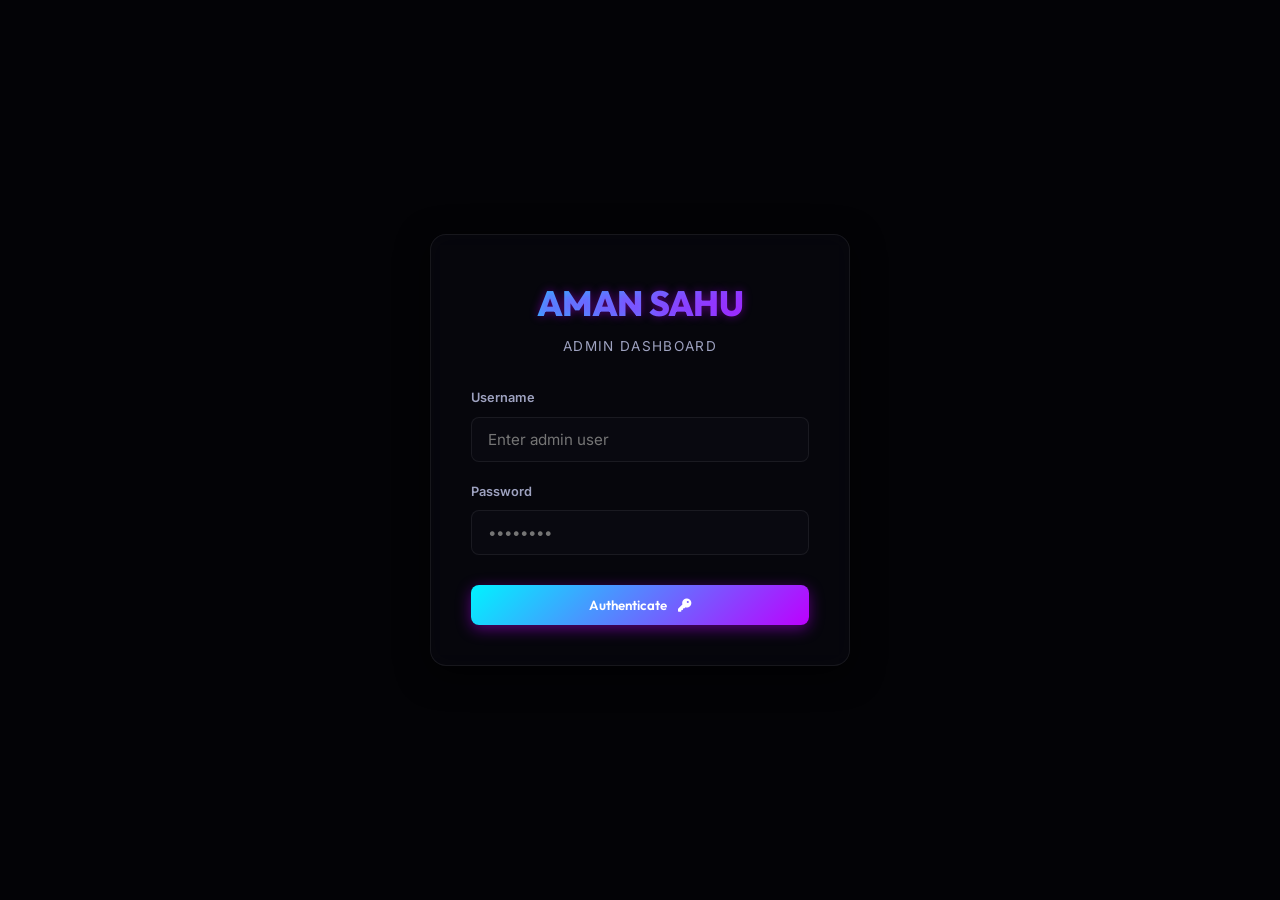
<file: admin.html>
<!DOCTYPE html>
<html lang="en">

<head>
    <meta charset="UTF-8">
    <meta name="viewport" content="width=device-width, initial-scale=1.0">
    <title>Admin Dashboard | Aman Sahu Portfolio</title>

    <!-- Stylesheet -->
    <link rel="stylesheet" href="style.css">
    <link rel="stylesheet" href="admin.css">

    <!-- FontAwesome Icons -->
    <link rel="stylesheet" href="https://cdnjs.cloudflare.com/ajax/libs/font-awesome/6.4.0/css/all.min.css">
</head>

<body>

    <!-- Ambient Glow Background Graphics -->
    <div class="ambient-glow"></div>
    <div class="ambient-glow-2"></div>

    <!-- 1. LOGIN OVERLAY (Secure hardcoded entry) -->
    <div id="login-overlay">
        <div class="login-card glass-container">
            <h1 class="login-logo">AMAN SAHU</h1>
            <p class="login-tag">Admin Dashboard</p>

            <form id="admin-login-form">
                <div class="form-group">
                    <label class="form-label" for="login-username">Username</label>
                    <input type="text" id="login-username" class="form-input" placeholder="Enter admin user" required
                        autocomplete="username">
                </div>
                <div class="form-group">
                    <label class="form-label" for="login-password">Password</label>
                    <input type="password" id="login-password" class="form-input" placeholder="••••••••" required
                        autocomplete="current-password">
                </div>
                <button type="submit" class="btn-primary">Authenticate <i class="fa-solid fa-key"
                        style="margin-left: 8px;"></i></button>
                <div class="login-error" id="login-error-msg">Invalid credentials. Please try again.</div>
            </form>
        </div>
    </div>

    <!-- 2. DASHBOARD SHELL (Rendered on success) -->
    <div id="admin-dashboard" class="glass-container">

        <!-- Header Panel -->
        <div class="admin-header glass-container">
            <div class="admin-header-title">
                <h1 class="admin-title-logo">AMAN SAHU</h1>
                <span class="badge-tag">PORTFOLIO ENGINE v1.2</span>
            </div>

            <div class="header-actions">
                <!-- Theme Toggler -->
                <div class="theme-switch-container">
                    <button class="theme-toggle-btn" id="theme-toggle" aria-label="Toggle theme"
                        style="margin-right: 15px;">
                        <span class="theme-toggle-pill"></span>
                        <span class="theme-toggle-icon active" data-theme="dark"><i class="fa-solid fa-moon"></i></span>
                        <span class="theme-toggle-icon" data-theme="light"><i class="fa-solid fa-sun"></i></span>
                    </button>
                </div>
                <a href="index.html" target="_blank" class="btn-secondary"><i
                        class="fa-solid fa-square-arrow-up-right"></i> View Site</a>
                <button class="btn-secondary" id="system-reset-btn"
                    style="border-color: var(--accent-glow-purple); color: var(--accent-purple);"><i
                        class="fa-solid fa-rotate-left"></i> Reset Demo</button>
            </div>
        </div>

        <!-- Dashboard Workspace Grid -->
        <div class="admin-body">

            <!-- Tab Side navigation links -->
            <div class="admin-sidebar glass-container">
                <div class="sidebar-tab active" data-panel="panel-profile">
                    <i class="fa-solid fa-circle-user"></i> Profile Info
                </div>
                <div class="sidebar-tab" data-panel="panel-experience">
                    <i class="fa-solid fa-briefcase"></i> Experience Timeline
                </div>
                <div class="sidebar-tab" data-panel="panel-skills">
                    <i class="fa-solid fa-award"></i> Professional Skills
                </div>
                <div class="sidebar-tab" data-panel="panel-web-projects">
                    <i class="fa-solid fa-laptop-code"></i> Web Projects
                </div>
                <div class="sidebar-tab" data-panel="panel-video-projects">
                    <i class="fa-solid fa-video"></i> Video Creative
                </div>
                <div class="sidebar-tab" data-panel="panel-socials">
                    <i class="fa-solid fa-hashtag"></i> Social Channels
                </div>

                <div class="sidebar-divider"></div>

                <div class="sidebar-tab logout" id="admin-logout-btn">
                    <i class="fa-solid fa-power-off"></i> Sign Out
                </div>
            </div>

            <!-- Workspace Dynamic Panels -->
            <div class="admin-content glass-container" style="padding:0;">

                <!-- Tab PANEL 1: PROFILE INFO -->
                <div id="panel-profile" class="admin-content-panel active">
                    <div class="panel-title-container">
                        <h2 class="panel-title">Edit Profile Details</h2>
                        <button type="submit" form="form-profile" class="btn-primary"
                            style="width:auto; margin:0; padding:10px 24px;"><i class="fa-solid fa-floppy-disk"></i>
                            Save Changes</button>
                    </div>

                    <form id="form-profile">
                        <div class="form-row">
                            <div class="form-group">
                                <label class="form-label" for="prof-name">Full Name</label>
                                <input type="text" id="prof-name" class="form-input" required>
                            </div>
                            <div class="form-group">
                                <label class="form-label" for="prof-title">Professional Title</label>
                                <input type="text" id="prof-title" class="form-input" required>
                            </div>
                        </div>

                        <div class="form-group">
                            <label class="form-label" for="prof-avatar">Profile Avatar Image URL</label>
                            <input type="url" id="prof-avatar" class="form-input" required>
                        </div>

                        <div class="form-group">
                            <label class="form-label" for="prof-intro">Short Introduction / Hero CTA Info</label>
                            <input type="text" id="prof-intro" class="form-input" required>
                        </div>

                        <div class="form-group">
                            <label class="form-label" for="prof-about">Detailed About Description</label>
                            <textarea id="prof-about" class="form-input" required></textarea>
                        </div>

                        <h3 style="margin: 30px 0 15px 0; font-family: var(--font-heading);">Key Statistic Numbers</h3>
                        <div class="form-row">
                            <div class="form-group">
                                <label class="form-label" for="prof-exp-num">Years of Experience</label>
                                <input type="number" id="prof-exp-num" class="form-input" min="0" required>
                            </div>
                            <div class="form-group">
                                <label class="form-label" for="prof-proj-num">Completed Projects</label>
                                <input type="number" id="prof-proj-num" class="form-input" min="0" required>
                            </div>
                            <div class="form-group">
                                <label class="form-label" for="prof-client-num">Happy Clients Count</label>
                                <input type="number" id="prof-client-num" class="form-input" min="0" required>
                            </div>
                        </div>
                    </form>
                </div>

                <!-- Tab PANEL 2: EXPERIENCE TIMELINE -->
                <div id="panel-experience" class="admin-content-panel">
                    <div class="panel-title-container">
                        <h2 class="panel-title">Experience Timeline</h2>
                        <button class="btn-primary" style="width:auto; margin:0;" onclick="openExpModal()"><i
                                class="fa-solid fa-plus"></i> Add Event</button>
                    </div>

                    <div class="table-container">
                        <table class="admin-table">
                            <thead>
                                <tr>
                                    <th>Period</th>
                                    <th>Role</th>
                                    <th>Company</th>
                                    <th>Actions</th>
                                </tr>
                            </thead>
                            <tbody id="experience-table-body">
                                <!-- JS Populated -->
                            </tbody>
                        </table>
                    </div>
                </div>

                <!-- Tab PANEL 3: SKILLS -->
                <div id="panel-skills" class="admin-content-panel">
                    <div class="panel-title-container">
                        <h2 class="panel-title">Manage Skills</h2>
                        <button class="btn-primary" style="width:auto; margin:0;" onclick="openSkillModal()"><i
                                class="fa-solid fa-plus"></i> Add Skill</button>
                    </div>

                    <div class="table-container">
                        <table class="admin-table">
                            <thead>
                                <tr>
                                    <th>Skill Name</th>
                                    <th>Proficiency</th>
                                    <th>Category</th>
                                    <th>Actions</th>
                                </tr>
                            </thead>
                            <tbody id="skills-table-body">
                                <!-- JS Populated -->
                            </tbody>
                        </table>
                    </div>
                </div>

                <!-- Tab PANEL 4: WEB PROJECTS -->
                <div id="panel-web-projects" class="admin-content-panel">
                    <div class="panel-title-container">
                        <h2 class="panel-title">Manage Web Projects</h2>
                        <button class="btn-primary" style="width:auto; margin:0;" onclick="openWebProjModal()"><i
                                class="fa-solid fa-plus"></i> Add Project</button>
                    </div>

                    <div class="table-container">
                        <table class="admin-table">
                            <thead>
                                <tr>
                                    <th>Thumbnail</th>
                                    <th>Title</th>
                                    <th>Technologies</th>
                                    <th>Actions</th>
                                </tr>
                            </thead>
                            <tbody id="web-projects-table-body">
                                <!-- JS Populated -->
                            </tbody>
                        </table>
                    </div>
                </div>

                <!-- Tab PANEL 5: VIDEO PROJECTS -->
                <div id="panel-video-projects" class="admin-content-panel">
                    <div class="panel-title-container">
                        <h2 class="panel-title">Manage Video Portfolio</h2>
                        <button class="btn-primary" style="width:auto; margin:0;" onclick="openVideoProjModal()"><i
                                class="fa-solid fa-plus"></i> Add Video</button>
                    </div>

                    <div class="table-container">
                        <table class="admin-table">
                            <thead>
                                <tr>
                                    <th>Thumbnail</th>
                                    <th>Title</th>
                                    <th>Category</th>
                                    <th>Actions</th>
                                </tr>
                            </thead>
                            <tbody id="video-projects-table-body">
                                <!-- JS Populated -->
                            </tbody>
                        </table>
                    </div>
                </div>

                <!-- Tab PANEL 6: SOCIAL LINKS -->
                <div id="panel-socials" class="admin-content-panel">
                    <div class="panel-title-container">
                        <h2 class="panel-title">Social Channel Connections</h2>
                        <button type="submit" form="form-socials" class="btn-primary"
                            style="width:auto; margin:0; padding:10px 24px;"><i class="fa-solid fa-floppy-disk"></i>
                            Save Socials</button>
                    </div>

                    <form id="form-socials">
                        <div id="socials-inputs-container">
                            <!-- JS Dyn Injected form fields per social connection -->
                        </div>
                    </form>
                </div>

            </div>
        </div>
    </div>

    <!-- ==========================================
       MODAL: ADD/EDIT EXPERIENCE
       ========================================== -->
    <div class="modal-overlay" id="modal-experience">
        <div class="modal-card glass-container">
            <div class="modal-header">
                <h3 class="modal-title" id="modal-exp-title">Add Timeline Event</h3>
                <button class="modal-close" onclick="closeModal('modal-experience')">&times;</button>
            </div>
            <form id="form-experience">
                <input type="hidden" id="exp-id">
                <div class="form-group">
                    <label class="form-label" for="exp-period">Active Period (e.g. 2024 - Present)</label>
                    <input type="text" id="exp-period" class="form-input" placeholder="2024 - Present" required>
                </div>
                <div class="form-row">
                    <div class="form-group">
                        <label class="form-label" for="exp-role">Role Title</label>
                        <input type="text" id="exp-role" class="form-input" placeholder="Lead UI Engineer" required>
                    </div>
                    <div class="form-group">
                        <label class="form-label" for="exp-company">Company Name</label>
                        <input type="text" id="exp-company" class="form-input" placeholder="Acme Studios" required>
                    </div>
                </div>
                <div class="form-group">
                    <label class="form-label" for="exp-desc">Description of Responsibilities</label>
                    <textarea id="exp-desc" class="form-input" placeholder="Outline primary duties..."
                        required></textarea>
                </div>
                <div class="form-group">
                    <label class="form-label" for="exp-services">Services Offered (comma separated)</label>
                    <input type="text" id="exp-services" class="form-input"
                        placeholder="WebGL development, UX/UI, Prototyping">
                </div>
                <div class="form-actions">
                    <button type="button" class="btn-secondary" onclick="closeModal('modal-experience')">Cancel</button>
                    <button type="submit" class="btn-primary" style="width:auto; margin:0;">Save Event</button>
                </div>
            </form>
        </div>
    </div>

    <!-- ==========================================
       MODAL: ADD/EDIT SKILL
       ========================================== -->
    <div class="modal-overlay" id="modal-skill">
        <div class="modal-card glass-container">
            <div class="modal-header">
                <h3 class="modal-title" id="modal-skill-title">Add Skill Entry</h3>
                <button class="modal-close" onclick="closeModal('modal-skill')">&times;</button>
            </div>
            <form id="form-skill">
                <input type="hidden" id="skill-id-ref">
                <div class="form-group">
                    <label class="form-label" for="skill-name">Skill Name</label>
                    <input type="text" id="skill-name" class="form-input" placeholder="e.g. Cinema 4D" required>
                </div>
                <div class="form-group">
                    <label class="form-label">Proficiency Level</label>
                    <div class="range-container">
                        <input type="range" id="skill-value" class="form-input" min="0" max="100"
                            style="padding:0; height:8px;" oninput="updateRangeValLabel(this.value)">
                        <span class="range-val-lbl" id="range-val-lbl">50%</span>
                    </div>
                </div>
                <div class="form-group">
                    <label class="form-label" for="skill-category">Category</label>
                    <select id="skill-category" class="form-input"
                        style="background-color: var(--bg-secondary); cursor: pointer;" required>
                        <option value="Frontend">Frontend (Code, WebGL, Animations)</option>
                        <option value="Creative">Creative (3D modeling, VFX, video editing)</option>
                        <option value="Tools">Tools (Git, Figma, CLI)</option>
                    </select>
                </div>
                <div class="form-actions">
                    <button type="button" class="btn-secondary" onclick="closeModal('modal-skill')">Cancel</button>
                    <button type="submit" class="btn-primary" style="width:auto; margin:0;">Save Skill</button>
                </div>
            </form>
        </div>
    </div>

    <!-- ==========================================
       MODAL: ADD/EDIT WEB PROJECT
       ========================================== -->
    <div class="modal-overlay" id="modal-web-project">
        <div class="modal-card glass-container">
            <div class="modal-header">
                <h3 class="modal-title" id="modal-web-title">Add Web Project</h3>
                <button class="modal-close" onclick="closeModal('modal-web-project')">&times;</button>
            </div>
            <form id="form-web-project">
                <input type="hidden" id="web-id">
                <div class="form-group">
                    <label class="form-label" for="web-proj-title">Project Title</label>
                    <input type="text" id="web-proj-title" class="form-input" placeholder="Lumina agency" required>
                </div>
                <div class="form-group">
                    <label class="form-label" for="web-proj-desc">Description</label>
                    <textarea id="web-proj-desc" class="form-input"
                        placeholder="Describe the layout, animations and design challenges..." required></textarea>
                </div>
                <div class="form-group">
                    <label class="form-label" for="web-proj-image">Image URL</label>
                    <input type="url" id="web-proj-image" class="form-input"
                        placeholder="https://images.unsplash.com/..." required>
                </div>
                <div class="form-row">
                    <div class="form-group">
                        <label class="form-label" for="web-proj-tech">Technologies (comma separated)</label>
                        <input type="text" id="web-proj-tech" class="form-input" placeholder="Three.js, GSAP, CSS3"
                            required>
                    </div>
                    <div class="form-group">
                        <label class="form-label" for="web-proj-link">Live Link URL</label>
                        <input type="url" id="web-proj-link" class="form-input" placeholder="https://example.com"
                            required>
                    </div>
                </div>
                <div class="form-actions">
                    <button type="button" class="btn-secondary"
                        onclick="closeModal('modal-web-project')">Cancel</button>
                    <button type="submit" class="btn-primary" style="width:auto; margin:0;">Save Project</button>
                </div>
            </form>
        </div>
    </div>

    <!-- ==========================================
       MODAL: ADD/EDIT VIDEO PROJECT
       ========================================== -->
    <div class="modal-overlay" id="modal-video-project">
        <div class="modal-card glass-container">
            <div class="modal-header">
                <h3 class="modal-title" id="modal-video-title">Add Video Entry</h3>
                <button class="modal-close" onclick="closeModal('modal-video-project')">&times;</button>
            </div>
            <form id="form-video-project">
                <input type="hidden" id="video-id">
                <div class="form-group">
                    <label class="form-label" for="vid-title">Video Title</label>
                    <input type="text" id="vid-title" class="form-input" placeholder="Cyberpunk trailer" required>
                </div>
                <div class="form-group">
                    <label class="form-label" for="vid-desc">Short Description</label>
                    <textarea id="vid-desc" class="form-input"
                        placeholder="VFX composition notes, timeline, editing software..." required></textarea>
                </div>
                <div class="form-row">
                    <div class="form-group">
                        <label class="form-label" for="vid-thumbnail">Thumbnail Image URL</label>
                        <input type="url" id="vid-thumbnail" class="form-input"
                            placeholder="https://images.unsplash.com/..." required>
                    </div>
                    <div class="form-group">
                        <label class="form-label" for="vid-link">Video/YouTube Link</label>
                        <input type="url" id="vid-link" class="form-input" placeholder="https://youtube.com/watch?v=..."
                            required>
                    </div>
                </div>
                <div class="form-group">
                    <label class="form-label" for="vid-category">Category</label>
                    <input type="text" id="vid-category" class="form-input"
                        placeholder="e.g. Motion Graphics / Commercial" required>
                </div>
                <div class="form-actions">
                    <button type="button" class="btn-secondary"
                        onclick="closeModal('modal-video-project')">Cancel</button>
                    <button type="submit" class="btn-primary" style="width:auto; margin:0;">Save Video</button>
                </div>
            </form>
        </div>
    </div>

    <!-- Toast Success/Error alerts -->
    <div id="toast-notification" class="notification-toast">
        Saved successfully!
    </div>

    <!-- Scripts -->
    <script src="js/data.js"></script>
    <script src="js/admin.js"></script>
</body>

</html>
</file>
<file: style.css>
@import url('https://fonts.googleapis.com/css2?family=Inter:wght@300;400;500;600;700&family=Outfit:wght@300;400;500;600;700;800&display=swap');

/* ==========================================
   CSS DESIGN SYSTEM (DEFAULT WARM LIGHT THEMING)
   ========================================== */
:root {
    /* Fonts */
    --font-heading: 'Outfit', sans-serif;
    --font-body: 'Inter', sans-serif;

    /* Theme Variables - Light (Default) */
    --bg-primary: #f8f8fa;
    --bg-secondary: #ffffff;
    --bg-glass: rgba(255, 255, 255, 0.75);
    --border-glass: rgba(0, 0, 0, 0.08);
    --border-glass-hover: rgba(0, 0, 0, 0.16);
    
    --text-primary: #0a0a0f;
    --text-secondary: #565a75;
    --text-muted: #8d90a6;

    --accent-blue: #0088ff;
    --accent-purple: #9d00ff;
    --accent-glow-blue: rgba(0, 136, 255, 0.25);
    --accent-glow-purple: rgba(157, 0, 255, 0.25);
    
    --card-shadow: rgba(10, 20, 50, 0.05);
    --nav-height: 80px;
    --transition-smooth: all 0.4s cubic-bezier(0.25, 0.8, 0.25, 1);
    --transition-snappy: all 0.2s cubic-bezier(0.4, 0, 0.2, 1);
}

/* Dark Theme Variables Override */
body:not(.light-theme) {
    --bg-primary: #030306;
    --bg-secondary: #090910;
    --bg-glass: rgba(9, 9, 16, 0.65);
    --border-glass: rgba(255, 255, 255, 0.07);
    --border-glass-hover: rgba(255, 255, 255, 0.16);

    --text-primary: #ffffff;
    --text-secondary: #9ea2c0;
    --text-muted: #646788;

    --accent-blue: #00f3ff;
    --accent-purple: #bd00ff;
    --accent-glow-blue: rgba(0, 243, 255, 0.45);
    --accent-glow-purple: rgba(189, 0, 255, 0.45);

    --card-shadow: rgba(0, 0, 0, 0.7);
}

/* Backward compatibility switch handler */
body.light-theme {
    --bg-primary: #f8f8fa;
    --bg-secondary: #ffffff;
    --bg-glass: rgba(255, 255, 255, 0.75);
    --border-glass: rgba(0, 0, 0, 0.08);
    --border-glass-hover: rgba(0, 0, 0, 0.16);

    --text-primary: #0a0a0f;
    --text-secondary: #565a75;
    --text-muted: #8d90a6;

    --accent-blue: #0088ff;
    --accent-purple: #9d00ff;
    --accent-glow-blue: rgba(0, 136, 255, 0.25);
    --accent-glow-purple: rgba(157, 0, 255, 0.25);

    --card-shadow: rgba(10, 20, 50, 0.05);
}

/* ==========================================
   RESET & BASE STYLES
   ========================================== */
* {
    margin: 0;
    padding: 0;
    box-sizing: border-box;
}

html {
    scroll-behavior: initial;
    overflow-x: hidden;
}

body {
    background-color: var(--bg-primary);
    background-image: radial-gradient(var(--border-glass) 1.5px, transparent 1.5px);
    background-size: 32px 32px;
    color: var(--text-primary);
    font-family: var(--font-body);
    line-height: 1.6;
    overflow-x: hidden;
    transition: background-color 0.5s ease, background-image 0.5s ease, color 0.5s ease;
}

h1, h2, h3, h4, h5, h6 {
    font-family: var(--font-heading);
    font-weight: 700;
    letter-spacing: -0.02em;
}

a {
    color: inherit;
    text-decoration: none;
    transition: var(--transition-snappy);
}

ul {
    list-style: none;
}

img, video {
    max-width: 100%;
    height: auto;
    display: block;
}

/* Scrollbar */
::-webkit-scrollbar {
    width: 10px;
}
::-webkit-scrollbar-track {
    background: var(--bg-primary);
}
::-webkit-scrollbar-thumb {
    background: linear-gradient(180deg, var(--accent-purple), var(--accent-blue));
    border-radius: 5px;
}
::-webkit-scrollbar-thumb:hover {
    background: linear-gradient(180deg, var(--accent-blue), var(--accent-purple));
}

/* ==========================================
   INTERACTIVE MOUSE CURSOR
   ========================================== */
.custom-cursor {
    width: 8px;
    height: 8px;
    background-color: var(--text-primary);
    border-radius: 50%;
    position: fixed;
    transform: translate(-50%, -50%);
    pointer-events: none;
    z-index: 9999;
    transition: width 0.3s ease, height 0.3s ease, background-color 0.3s ease;
}

.custom-cursor-follower {
    width: 40px;
    height: 40px;
    border: 1px solid var(--text-muted);
    border-radius: 50%;
    position: fixed;
    transform: translate(-50%, -50%);
    pointer-events: none;
    z-index: 9998;
    transition: width 0.3s ease, height 0.3s ease, border-color 0.3s ease, background-color 0.3s ease;
}

.custom-cursor.hover {
    width: 12px;
    height: 12px;
    background-color: var(--accent-blue);
}

.custom-cursor-follower.hover {
    width: 60px;
    height: 60px;
    border-color: var(--accent-blue);
    background-color: var(--accent-glow-blue);
}

@media (max-width: 768px) {
    .custom-cursor, .custom-cursor-follower {
        display: none !important;
    }
}

/* ==========================================
   LOADING SCREEN (PRELOADER)
   ========================================== */
#preloader {
    position: fixed;
    top: 0;
    left: 0;
    width: 100vw;
    height: 100vh;
    background-color: var(--bg-primary);
    z-index: 10000;
    display: flex;
    flex-direction: column;
    justify-content: center;
    align-items: center;
}

.preloader-logo {
    font-family: var(--font-heading);
    font-size: 2.5rem;
    font-weight: 800;
    margin-bottom: 20px;
    background: linear-gradient(135deg, var(--text-primary), var(--text-secondary));
    -webkit-background-clip: text;
    -webkit-text-fill-color: transparent;
}

.preloader-track {
    width: 200px;
    height: 2px;
    background-color: rgba(0,0,0,0.05);
    border-radius: 1px;
    position: relative;
    overflow: hidden;
}

body:not(.light-theme) .preloader-track {
    background-color: rgba(255,255,255,0.05);
}

.preloader-bar {
    width: 0%;
    height: 100%;
    background: var(--text-primary);
    transition: width 0.1s ease;
}

.preloader-percent {
    font-family: var(--font-body);
    font-size: 0.8rem;
    color: var(--text-muted);
    margin-top: 10px;
    letter-spacing: 0.1em;
}

/* ==========================================
   BACKGROUND CANVAS & GLOW
   ========================================== */
.ambient-glow {
    position: fixed;
    width: 600px;
    height: 600px;
    border-radius: 50%;
    background: radial-gradient(circle, var(--accent-glow-purple) 0%, transparent 70%);
    top: -150px;
    right: -150px;
    opacity: 0.25;
    z-index: -1;
    pointer-events: none;
    filter: blur(120px);
    animation: blob-float-1 25s ease-in-out infinite alternate;
}

.ambient-glow-2 {
    position: fixed;
    width: 500px;
    height: 500px;
    border-radius: 50%;
    background: radial-gradient(circle, var(--accent-glow-blue) 0%, transparent 70%);
    bottom: -100px;
    left: -100px;
    opacity: 0.2;
    z-index: -1;
    pointer-events: none;
    filter: blur(100px);
    animation: blob-float-2 20s ease-in-out infinite alternate;
}

@keyframes blob-float-1 {
    0% { transform: translate(0, 0) scale(1); }
    50% { transform: translate(-80px, 60px) scale(1.1); }
    100% { transform: translate(40px, -40px) scale(0.95); }
}

@keyframes blob-float-2 {
    0% { transform: translate(0, 0) scale(1); }
    50% { transform: translate(60px, -50px) scale(0.9); }
    100% { transform: translate(-30px, 30px) scale(1.05); }
}

/* ==========================================
   GLASSMORPHISM & GENERAL UTILITIES
   ========================================== */
.glass-card {
    background: var(--bg-glass);
    border: 1px solid var(--border-glass);
    border-radius: 24px;
    box-shadow: 0 12px 40px var(--card-shadow);
    backdrop-filter: blur(15px) saturate(180%);
    -webkit-backdrop-filter: blur(15px) saturate(180%);
    transition: var(--transition-smooth);
}

/* ==========================================
   FLOATING CENTERED BOTTOM DOCK
   ========================================== */
.bottom-dock-wrapper {
    position: fixed;
    bottom: 30px;
    left: 50%;
    transform: translateX(-50%);
    z-index: 1000;
    width: auto;
    max-width: 90vw;
}

.bottom-dock {
    display: flex;
    align-items: center;
    gap: 8px;
    padding: 8px 12px;
    border-radius: 35px;
    box-shadow: 0 16px 48px rgba(0,0,0,0.12), 0 0 0 1px var(--border-glass);
}

.dock-link {
    display: flex;
    flex-direction: column;
    align-items: center;
    justify-content: center;
    width: 44px;
    height: 44px;
    border-radius: 50%;
    color: var(--text-secondary);
    transition: var(--transition-smooth);
    position: relative;
}

.dock-link i {
    font-size: 1.1rem;
}

.dock-label {
    position: absolute;
    bottom: 50px;
    background-color: var(--text-primary);
    color: var(--bg-primary);
    font-size: 0.75rem;
    font-weight: 600;
    padding: 4px 10px;
    border-radius: 6px;
    opacity: 0;
    pointer-events: none;
    transform: translateY(10px);
    transition: var(--transition-smooth);
    white-space: nowrap;
    box-shadow: 0 4px 12px rgba(0,0,0,0.1);
}

.dock-link:hover .dock-label {
    opacity: 1;
    transform: translateY(0);
}

.dock-link:hover {
    color: var(--text-primary);
    background-color: rgba(0,0,0,0.03);
}

body:not(.light-theme) .dock-link:hover {
    background-color: rgba(255,255,255,0.03);
}

.dock-link.active {
    color: #ffffff;
    background: var(--text-primary);
}

body:not(.light-theme) .dock-link.active {
    background: #ffffff;
    color: #000000;
}

.dock-divider {
    width: 1px;
    height: 24px;
    background-color: var(--border-glass);
    margin: 0 4px;
}

/* Pill capsules switcher styling inside dock */
.theme-switch-container {
    display: flex;
    align-items: center;
}

.theme-toggle-btn {
    width: 58px;
    height: 28px;
    background-color: rgba(0,0,0,0.03);
    border: 1px solid var(--border-glass);
    border-radius: 20px;
    position: relative;
    cursor: pointer;
    display: flex;
    align-items: center;
    justify-content: space-between;
    padding: 0 6px;
    transition: var(--transition-smooth);
}

body:not(.light-theme) .theme-toggle-btn {
    background-color: rgba(255,255,255,0.03);
}

.theme-toggle-pill {
    position: absolute;
    width: 20px;
    height: 20px;
    background: linear-gradient(135deg, var(--accent-blue), var(--accent-purple));
    border-radius: 50%;
    left: 3px;
    top: 3px;
    transition: var(--transition-smooth);
    z-index: 1;
}

body:not(.light-theme) .theme-toggle-pill {
    left: 3px;
    background: linear-gradient(135deg, var(--accent-blue), var(--accent-purple));
}

body.light-theme .theme-toggle-pill {
    left: 33px;
    background: linear-gradient(135deg, #ff9900, #ff5500);
}

.theme-toggle-icon {
    font-size: 10px;
    color: var(--text-muted);
    z-index: 2;
    transition: var(--transition-smooth);
    pointer-events: none;
}

.theme-toggle-icon.active {
    color: #ffffff;
}

body.light-theme .theme-toggle-icon[data-theme="light"] {
    color: #ffffff;
}
body.light-theme .theme-toggle-icon[data-theme="dark"] {
    color: var(--text-muted);
}

/* ==========================================
   LAYOUT GRID CONTAINER & SECTION HEADERS
   ========================================== */
section {
    padding: 120px 0;
    position: relative;
}

.container {
    max-width: 1100px;
    margin: 0 auto;
    padding: 0 24px;
}

.framer-section-header {
    text-align: center;
    margin-bottom: 70px;
}

.framer-badge {
    background-color: rgba(0, 0, 0, 0.03);
    border: 1px solid var(--border-glass);
    padding: 6px 16px;
    border-radius: 20px;
    font-family: var(--font-heading);
    font-size: 0.8rem;
    font-weight: 600;
    color: var(--text-primary);
    text-transform: uppercase;
    letter-spacing: 0.05em;
    display: inline-block;
    margin-bottom: 16px;
}

body:not(.light-theme) .framer-badge {
    background-color: rgba(255, 255, 255, 0.03);
}

.framer-title {
    font-size: 2.8rem;
    line-height: 1.15;
    font-weight: 800;
    color: var(--text-primary);
    margin-bottom: 16px;
}

.framer-title span {
    background: linear-gradient(135deg, var(--accent-blue), var(--accent-purple));
    -webkit-background-clip: text;
    -webkit-text-fill-color: transparent;
}

.framer-desc {
    font-size: 1.1rem;
    color: var(--text-secondary);
    max-width: 550px;
    margin: 0 auto;
}

/* ==========================================
   1. HERO / INTEGRATED PROFILE HEADER
   ========================================== */
#hero {
    min-height: 90vh;
    display: flex;
    align-items: center;
    padding-top: 50px;
}

.hero-container-framer {
    display: flex;
    flex-direction: column;
    align-items: center;
    text-align: center;
}

/* Top Profile Block */
.hero-top-profile {
    display: flex;
    align-items: center;
    gap: 30px;
    margin-bottom: 50px;
    flex-wrap: wrap;
    justify-content: center;
}

.profile-card-widget {
    display: flex;
    align-items: center;
    gap: 15px;
    background: var(--bg-secondary);
    border: 1px solid var(--border-glass);
    padding: 10px 20px;
    border-radius: 50px;
    box-shadow: 0 10px 30px var(--card-shadow);
}

.profile-avatar-img {
    width: 44px;
    height: 44px;
    border-radius: 50%;
    object-fit: cover;
    border: 2px solid var(--bg-primary);
}

.profile-avatar-details {
    text-align: left;
}

.profile-avatar-details h2 {
    font-size: 1.1rem;
    font-weight: 700;
    line-height: 1.2;
}

.profile-avatar-details p {
    font-size: 0.75rem;
    color: var(--text-secondary);
    font-weight: 500;
}

/* Social link buttons matching mockup */
.social-cards-wrapper {
    display: flex;
    gap: 12px;
}

.social-card-btn {
    width: 44px;
    height: 44px;
    border-radius: 12px;
    border: 1px solid var(--border-glass);
    background: var(--bg-secondary);
    display: flex;
    align-items: center;
    justify-content: center;
    font-size: 1.1rem;
    color: var(--text-secondary);
    box-shadow: 0 10px 25px var(--card-shadow);
    transition: var(--transition-smooth);
}

.social-card-btn:hover {
    color: var(--text-primary);
    transform: translateY(-3px);
    border-color: var(--border-glass-hover);
}

/* Satisfied Customers Indicator */
.satisfied-customers-badge {
    background-color: var(--bg-secondary);
    border: 1px solid var(--border-glass);
    padding: 8px 20px;
    border-radius: 20px;
    display: flex;
    align-items: center;
    gap: 10px;
    margin-bottom: 40px;
    box-shadow: 0 8px 24px var(--card-shadow);
}

.stars-row {
    display: flex;
    gap: 3px;
    color: #ffaa00;
    font-size: 0.8rem;
}

.satisfied-customers-badge span {
    font-size: 0.8rem;
    font-weight: 600;
    color: var(--text-secondary);
}

/* Headline Details */
.hero-headline-framer {
    font-size: 4.8rem;
    line-height: 1.05;
    font-weight: 800;
    letter-spacing: -0.03em;
    max-width: 900px;
    margin-bottom: 24px;
    color: var(--text-primary);
}

.hero-subtitle-framer {
    font-size: 1.35rem;
    color: var(--text-secondary);
    max-width: 600px;
    margin: 0 auto 50px auto;
}

.btn-contact-pill {
    display: inline-flex;
    align-items: center;
    gap: 10px;
    background-color: var(--text-primary);
    color: var(--bg-primary);
    padding: 16px 36px;
    border-radius: 35px;
    font-family: var(--font-heading);
    font-weight: 600;
    font-size: 1.05rem;
    box-shadow: 0 15px 35px rgba(0,0,0,0.1);
    transition: var(--transition-smooth);
}

.btn-contact-pill:hover {
    transform: translateY(-3px);
    box-shadow: 0 20px 40px rgba(0,0,0,0.15);
}

@media (max-width: 991px) {
    .hero-headline-framer {
        font-size: 3.5rem;
    }
}

@media (max-width: 576px) {
    .hero-headline-framer {
        font-size: 2.6rem;
    }
}

/* ==========================================
   2. PROJECTS SECTION (TABLET DEVICE MOCK)
   ========================================== */
.framer-projects-grid {
    display: grid;
    grid-template-columns: repeat(auto-fit, minmax(440px, 1fr));
    gap: 40px;
}

@media (max-width: 576px) {
    .framer-projects-grid {
        grid-template-columns: 1fr;
    }
}

/* Device Mock Frame representation */
.tablet-mock-frame {
    border-radius: 20px;
    border: 1px solid var(--border-glass);
    background: var(--bg-secondary);
    box-shadow: 0 20px 50px var(--card-shadow);
    overflow: hidden;
    display: flex;
    flex-direction: column;
    transition: var(--transition-smooth);
    height: 100%;
}

.tablet-mock-frame:hover {
    transform: translateY(-6px);
    border-color: var(--border-glass-hover);
    box-shadow: 0 30px 60px var(--card-shadow);
}

/* Top Browser Header */
.tablet-header-bar {
    height: 38px;
    background-color: var(--bg-primary);
    border-bottom: 1px solid var(--border-glass);
    padding: 0 16px;
    display: flex;
    align-items: center;
    gap: 15px;
}

.tablet-dots {
    display: flex;
    gap: 6px;
}

.tablet-dots span {
    width: 8px;
    height: 8px;
    border-radius: 50%;
    display: inline-block;
}

.tablet-dots span:nth-child(1) { background-color: #ff5f56; }
.tablet-dots span:nth-child(2) { background-color: #ffbd2e; }
.tablet-dots span:nth-child(3) { background-color: #27c93f; }

.tablet-url-bar {
    flex-grow: 1;
    background-color: var(--bg-secondary);
    border: 1px solid var(--border-glass);
    height: 20px;
    border-radius: 4px;
    font-size: 0.65rem;
    color: var(--text-muted);
    display: flex;
    align-items: center;
    padding: 0 10px;
    max-width: 250px;
    margin: 0 auto;
}

/* Device screen view */
.tablet-screen {
    position: relative;
    width: 100%;
    aspect-ratio: 1.5;
    overflow: hidden;
    cursor: pointer;
}

.tablet-screen img {
    width: 100%;
    height: 100%;
    object-fit: cover;
    transition: transform 0.6s cubic-bezier(0.25, 0.8, 0.25, 1);
}

.tablet-mock-frame:hover .tablet-screen img {
    transform: scale(1.04);
}

.tablet-screen-overlay {
    position: absolute;
    top: 0;
    left: 0;
    width: 100%;
    height: 100%;
    background: linear-gradient(180deg, rgba(0,0,0,0) 50%, rgba(0,0,0,0.85) 100%);
    display: flex;
    align-items: flex-end;
    padding: 24px;
    opacity: 0;
    transition: var(--transition-smooth);
}

.tablet-mock-frame:hover .tablet-screen-overlay {
    opacity: 1;
}

.overlay-details-framer {
    text-align: left;
    color: #ffffff;
    width: 100%;
    display: flex;
    justify-content: space-between;
    align-items: flex-end;
}

.overlay-details-framer h3 {
    font-size: 1.3rem;
    font-weight: 700;
}

.overlay-details-framer p {
    font-size: 0.85rem;
    color: rgba(255,255,255,0.7);
}

/* Details footer card */
.tablet-footer-card {
    padding: 20px 24px;
    text-align: left;
    display: flex;
    justify-content: space-between;
    align-items: center;
    border-top: 1px solid var(--border-glass);
}

.tablet-footer-card h3 {
    font-size: 1.25rem;
    font-weight: 700;
    margin-bottom: 4px;
}

.tablet-footer-card p {
    font-size: 0.85rem;
    color: var(--text-secondary);
}

.tablet-launch-btn {
    width: 40px;
    height: 40px;
    border-radius: 50%;
    background-color: var(--bg-primary);
    border: 1px solid var(--border-glass);
    display: flex;
    align-items: center;
    justify-content: center;
    color: var(--text-primary);
    transition: var(--transition-smooth);
}

.tablet-mock-frame:hover .tablet-launch-btn {
    background-color: var(--text-primary);
    color: var(--bg-primary);
    border-color: var(--text-primary);
}

/* ==========================================
   3. SERVICES SECTION (FLOATING CHIPS SYSTEM)
   ========================================== */
.services-process-container {
    padding: 80px 40px;
    text-align: center;
    position: relative;
    max-width: 800px;
    margin: 0 auto;
    overflow: visible;
}

.process-center-text {
    max-width: 600px;
    margin: 0 auto;
    position: relative;
    z-index: 5;
}

.process-center-text h3 {
    font-size: 1.8rem;
    line-height: 1.4;
    font-weight: 600;
    color: var(--text-primary);
}

/* Floating labels chips */
.process-chip {
    position: absolute;
    background-color: var(--bg-secondary);
    border: 1px solid var(--border-glass);
    padding: 10px 20px;
    border-radius: 50px;
    font-family: var(--font-heading);
    font-size: 0.9rem;
    font-weight: 600;
    box-shadow: 0 10px 30px var(--card-shadow);
    display: flex;
    align-items: center;
    gap: 10px;
    transition: var(--transition-smooth);
    animation: floatParticle 6s ease-in-out infinite;
}

.process-chip i {
    font-size: 1rem;
}

.process-chip:hover {
    transform: scale(1.05) translateY(-5px);
    border-color: var(--border-glass-hover);
    box-shadow: 0 15px 35px var(--card-shadow);
}

/* Absolute chip placements */
.process-chip.left-1 { top: -15px; left: 10%; animation-delay: 0s; }
.process-chip.right-1 { top: -25px; right: 8%; animation-delay: 1s; }
.process-chip.left-2 { top: 40%; left: -8%; animation-delay: 2s; }
.process-chip.right-2 { top: 45%; right: -12%; animation-delay: 1.5s; }
.process-chip.left-3 { bottom: -15px; left: 6%; animation-delay: 3s; }
.process-chip.right-3 { bottom: -20px; right: 12%; animation-delay: 2.5s; }

@keyframes floatParticle {
    0%, 100% { transform: translateY(0); }
    50% { transform: translateY(-10px); }
}

@media (max-width: 991px) {
    .services-process-container {
        padding: 50px 20px;
    }
    
    .process-chip {
        position: relative !important;
        display: inline-flex;
        margin: 8px;
        top: auto !important;
        left: auto !important;
        right: auto !important;
        bottom: auto !important;
        animation: none !important;
    }
    
    .process-center-text {
        margin-top: 30px;
    }
}

/* ==========================================
   4. TOOLKIT SECTION (PROGRESS BAR ROWS)
   ========================================== */
.toolkit-container {
    padding: 40px;
    max-width: 800px;
    margin: 0 auto;
    display: flex;
    flex-direction: column;
    gap: 24px;
}

.toolkit-row {
    display: flex;
    align-items: center;
    gap: 20px;
    padding: 16px;
    border-radius: 16px;
    background-color: rgba(0,0,0,0.01);
    border: 1px solid transparent;
    transition: var(--transition-smooth);
}

body:not(.light-theme) .toolkit-row {
    background-color: rgba(255,255,255,0.01);
}

.toolkit-row:hover {
    background-color: var(--bg-secondary);
    border-color: var(--border-glass);
    box-shadow: 0 10px 30px var(--card-shadow);
}

.tool-icon-box {
    width: 44px;
    height: 44px;
    border-radius: 10px;
    background-color: var(--bg-primary);
    border: 1px solid var(--border-glass);
    display: flex;
    align-items: center;
    justify-content: center;
    font-size: 1.25rem;
    color: var(--text-primary);
}

.tool-details {
    flex-grow: 1;
    text-align: left;
}

.tool-name-header {
    display: flex;
    justify-content: space-between;
    align-items: center;
    margin-bottom: 5px;
}

.tool-name {
    font-size: 1.05rem;
    font-weight: 700;
}

.tool-percent {
    font-size: 0.85rem;
    font-weight: 700;
    color: var(--text-muted);
}

.tool-bar-track {
    width: 100%;
    height: 6px;
    background-color: var(--bg-primary);
    border-radius: 3px;
    overflow: hidden;
    border: 1px solid var(--border-glass);
}

.tool-bar-fill {
    height: 100%;
    border-radius: 3px;
    background: linear-gradient(90deg, var(--accent-blue), var(--accent-purple));
    width: 0%;
    transition: width 1.5s cubic-bezier(0.25, 0.8, 0.25, 1);
}

/* ==========================================
   5. TESTIMONIALS SECTION
   ========================================== */
.testimonials-framer-layout {
    display: grid;
    grid-template-columns: 1.1fr 0.9fr;
    gap: 40px;
    align-items: start;
}

@media (max-width: 991px) {
    .testimonials-framer-layout {
        grid-template-columns: 1fr;
    }
}

/* Star Breakdown Card */
.testimonials-breakdown-card {
    padding: 40px;
    display: grid;
    grid-template-columns: 0.8fr 1.2fr;
    gap: 30px;
    align-items: center;
}

@media (max-width: 576px) {
    .testimonials-breakdown-card {
        grid-template-columns: 1fr;
        text-align: center;
    }
}

.breakdown-left {
    text-align: center;
    border-right: 1px solid var(--border-glass);
    padding-right: 20px;
}

@media (max-width: 576px) {
    .breakdown-left {
        border-right: none;
        padding-right: 0;
        border-bottom: 1px solid var(--border-glass);
        padding-bottom: 20px;
    }
}

.giant-rating {
    font-family: var(--font-heading);
    font-size: 3.8rem;
    font-weight: 800;
    line-height: 1;
}

.rating-max {
    font-size: 1.2rem;
    color: var(--text-muted);
    font-weight: 600;
}

.total-reviews-count {
    font-size: 0.85rem;
    font-weight: 600;
    color: var(--text-secondary);
}

.visionaries-avatars {
    display: flex;
    justify-content: center;
    margin-bottom: 10px;
}

.avatar-face {
    width: 32px;
    height: 32px;
    border-radius: 50%;
    object-fit: cover;
    border: 2px solid var(--bg-secondary);
    margin-left: -8px;
}

.avatar-face:first-child {
    margin-left: 0;
}

.visionaries-label {
    font-size: 0.8rem;
    font-weight: 600;
    line-height: 1.3;
}

/* Progress bars representing star categories */
.breakdown-right {
    display: flex;
    flex-direction: column;
    gap: 12px;
}

.breakdown-bar-row {
    display: flex;
    align-items: center;
    gap: 12px;
    font-size: 0.85rem;
}

.star-lbl {
    font-weight: 600;
    color: var(--text-secondary);
    width: 45px;
    text-align: left;
}

.breakdown-bar-track {
    flex-grow: 1;
    height: 6px;
    background-color: var(--bg-primary);
    border-radius: 3px;
    overflow: hidden;
}

.breakdown-bar-fill {
    height: 100%;
    background-color: #ffaa00;
    border-radius: 3px;
}

.breakdown-bar-count {
    font-weight: 700;
    color: var(--text-primary);
    width: 20px;
    text-align: right;
}

/* Feed Quotes cards */
.testimonials-feed {
    display: flex;
    flex-direction: column;
    gap: 20px;
}

.testimonial-bubble {
    padding: 30px;
    text-align: left;
}

.bubble-header {
    display: flex;
    justify-content: space-between;
    align-items: flex-start;
    flex-wrap: wrap;
    gap: 10px;
}

.bubble-client {
    font-size: 1.1rem;
    font-weight: 700;
}

.bubble-meta {
    font-size: 0.75rem;
    color: var(--text-muted);
    font-weight: 600;
}

.bubble-text {
    font-size: 0.95rem;
    color: var(--text-secondary);
    line-height: 1.5;
}

/* ==========================================
   6. CONTACT SECTION (PILL BUTTON & FORMS)
   ========================================== */
.framer-contact-card {
    padding: 40px;
    max-width: 800px;
    margin: 0 auto;
}

.form-group-row {
    display: grid;
    grid-template-columns: repeat(2, 1fr);
    gap: 20px;
    margin-bottom: 20px;
}

.form-group {
    margin-bottom: 20px;
    text-align: left;
}

.form-label {
    display: block;
    font-size: 0.8rem;
    font-weight: 600;
    color: var(--text-secondary);
    margin-bottom: 8px;
}

.form-input {
    width: 100%;
    background-color: var(--bg-primary);
    border: 1px solid var(--border-glass);
    border-radius: 12px;
    padding: 12px 18px;
    color: var(--text-primary);
    font-family: var(--font-body);
    font-size: 0.95rem;
    transition: var(--transition-smooth);
}

.form-input:focus {
    outline: none;
    border-color: var(--text-primary);
    box-shadow: 0 0 10px var(--border-glass-hover);
}

textarea.form-input {
    resize: none;
    min-height: 120px;
}

.btn-primary-framer {
    display: inline-flex;
    align-items: center;
    justify-content: center;
    width: 100%;
    padding: 14px 28px;
    border-radius: 30px;
    font-family: var(--font-heading);
    font-weight: 600;
    font-size: 1rem;
    cursor: pointer;
    background-color: var(--text-primary);
    color: var(--bg-primary);
    border: none;
    transition: var(--transition-smooth);
}

.btn-primary-framer:hover {
    transform: translateY(-2px);
    box-shadow: 0 10px 25px rgba(0,0,0,0.1);
}

/* Form success alerts */
.form-alert {
    padding: 15px;
    border-radius: 10px;
    margin-top: 20px;
    font-size: 0.9rem;
    display: none;
    animation: slideDown 0.3s ease;
}

.form-alert.success {
    background-color: rgba(32, 233, 130, 0.1);
    border: 1px solid #20e982;
    color: #20e982;
    display: block;
}

/* ==========================================
   7. FOOTER SECTION
   ========================================== */
footer {
    padding: 50px 0;
    background-color: var(--bg-secondary);
    border-top: 1px solid var(--border-glass);
}

.footer-content-framer {
    display: flex;
    justify-content: space-between;
    align-items: center;
    flex-wrap: wrap;
    gap: 20px;
}

.footer-left {
    text-align: left;
}

.footer-left .logo {
    font-size: 1.35rem;
    font-weight: 800;
    background: linear-gradient(135deg, var(--accent-blue), var(--accent-purple));
    -webkit-background-clip: text;
    -webkit-text-fill-color: transparent;
    margin-bottom: 5px;
}

.footer-tagline {
    font-size: 0.8rem;
    color: var(--text-secondary);
    font-weight: 500;
}

.footer-right {
    text-align: right;
    font-size: 0.9rem;
    color: var(--text-secondary);
}

/* Lightbox Modal */
.lightbox-modal {
    position: fixed;
    top: 0;
    left: 0;
    width: 100vw;
    height: 100vh;
    background-color: rgba(5, 5, 8, 0.95);
    backdrop-filter: blur(10px);
    z-index: 10000;
    display: flex;
    justify-content: center;
    align-items: center;
    opacity: 0;
    pointer-events: none;
    transition: opacity 0.4s ease;
}

.lightbox-modal.active {
    opacity: 1;
    pointer-events: all;
}

.lightbox-content {
    position: relative;
    width: 90%;
    max-width: 800px;
    aspect-ratio: 16/9;
}

.lightbox-close {
    position: absolute;
    top: -45px;
    right: 0;
    color: #ffffff;
    font-size: 1.8rem;
    cursor: pointer;
    background: none;
    border: none;
}
.lightbox-iframe {
    width: 100%;
    height: 100%;
    border: none;
}

/* ==========================================
   8. HERO STATS COUNTER ROW
   ========================================== */
.hero-stats-row {
    display: flex;
    gap: 40px;
    margin: 25px 0 35px 0;
    justify-content: center;
    flex-wrap: wrap;
}

.hero-stat-item {
    display: flex;
    flex-direction: column;
    align-items: center;
}

.stat-num {
    font-family: var(--font-heading);
    font-size: 2.2rem;
    font-weight: 800;
    background: linear-gradient(135deg, var(--accent-blue), var(--accent-purple));
    -webkit-background-clip: text;
    -webkit-text-fill-color: transparent;
    line-height: 1.2;
}

.stat-label {
    font-size: 0.8rem;
    color: var(--text-secondary);
    font-weight: 600;
    margin-top: 4px;
}

/* ==========================================
   9. VIDEO PROJECTS SECTION (CINEMATIC GRID)
   ========================================== */
.video-projects-grid {
    display: grid;
    grid-template-columns: repeat(auto-fit, minmax(320px, 1fr));
    gap: 30px;
}

.video-card-frame {
    border-radius: 16px;
    border: 1px solid var(--border-glass);
    background: var(--bg-secondary);
    box-shadow: 0 15px 35px var(--card-shadow);
    overflow: hidden;
    display: flex;
    flex-direction: column;
    transition: var(--transition-smooth);
}

.video-card-frame:hover {
    transform: translateY(-5px);
    border-color: var(--border-glass-hover);
    box-shadow: 0 25px 50px var(--card-shadow);
}

.video-thumbnail-container {
    position: relative;
    aspect-ratio: 16/9;
    overflow: hidden;
    cursor: pointer;
}

.video-thumbnail-container img {
    width: 100%;
    height: 100%;
    object-fit: cover;
    transition: transform 0.5s ease;
}

.video-card-frame:hover .video-thumbnail-container img {
    transform: scale(1.05);
}

.video-play-overlay {
    position: absolute;
    top: 0;
    left: 0;
    width: 100%;
    height: 100%;
    background: rgba(0, 0, 0, 0.4);
    display: flex;
    align-items: center;
    justify-content: center;
    opacity: 0;
    transition: var(--transition-smooth);
}

.video-card-frame:hover .video-play-overlay {
    opacity: 1;
}

.play-btn-circle {
    width: 54px;
    height: 54px;
    border-radius: 50%;
    background: var(--bg-glass);
    border: 1px solid var(--border-glass);
    backdrop-filter: blur(10px);
    display: flex;
    align-items: center;
    justify-content: center;
    font-size: 1.2rem;
    color: var(--text-primary);
    transform: scale(0.8);
    transition: var(--transition-smooth);
}

.video-card-frame:hover .play-btn-circle {
    transform: scale(1);
    background-color: var(--text-primary);
    color: var(--bg-primary);
    border-color: var(--text-primary);
}

.video-footer-details {
    padding: 16px 20px;
    text-align: left;
    border-top: 1px solid var(--border-glass);
}

.video-footer-details h3 {
    font-size: 1.1rem;
    font-weight: 700;
    margin-bottom: 4px;
}

/* ==========================================
   10. EXPERIENCE SECTION (TIMELINE TRACK)
   ========================================== */
.experience-timeline {
    position: relative;
    max-width: 800px;
    margin: 0 auto;
    padding-left: 30px;
}

.experience-timeline::before {
    content: '';
    position: absolute;
    top: 10px;
    left: 4px;
    width: 2px;
    height: calc(100% - 20px);
    background: linear-gradient(180deg, var(--accent-blue) 0%, var(--accent-purple) 100%);
    opacity: 0.3;
}

.timeline-item {
    position: relative;
    margin-bottom: 40px;
}

.timeline-item:last-child {
    margin-bottom: 0;
}

.timeline-dot {
    position: absolute;
    left: -33px;
    top: 6px;
    width: 10px;
    height: 10px;
    border-radius: 50%;
    background-color: var(--bg-primary);
    border: 2px solid var(--accent-blue);
    box-shadow: 0 0 10px var(--accent-glow-blue);
    transition: var(--transition-smooth);
}

.timeline-item:hover .timeline-dot {
    background-color: var(--accent-purple);
    border-color: var(--accent-purple);
    box-shadow: 0 0 15px var(--accent-glow-purple);
}

.timeline-card {
    padding: 24px 30px;
    text-align: left;
}

.timeline-header {
    display: flex;
    justify-content: space-between;
    align-items: flex-start;
    flex-wrap: wrap;
    gap: 10px;
    margin-bottom: 12px;
}

.timeline-company-role h3 {
    font-size: 1.25rem;
    font-weight: 700;
}

.timeline-company-role h4 {
    font-size: 0.95rem;
    color: var(--accent-blue);
    font-weight: 600;
    margin-top: 2px;
}

.timeline-period {
    font-size: 0.85rem;
    font-weight: 600;
    color: var(--text-muted);
    background-color: var(--bg-primary);
    padding: 4px 12px;
    border-radius: 20px;
    border: 1px solid var(--border-glass);
}

.timeline-desc {
    font-size: 0.95rem;
    color: var(--text-secondary);
    line-height: 1.6;
    margin-bottom: 16px;
}

.timeline-services {
    display: flex;
    gap: 8px;
    flex-wrap: wrap;
}

.timeline-service-tag {
    font-size: 0.75rem;
    font-weight: 600;
    padding: 4px 10px;
    border-radius: 12px;
    background-color: var(--bg-primary);
    border: 1px solid var(--border-glass);
    color: var(--text-secondary);
}

/* ==========================================
   11. BOTTOM DOCK MOBILE RESPONSIVE
   ========================================== */
@media (max-width: 540px) {
    .bottom-dock {
        gap: 2px;
        padding: 6px 8px;
    }
    .dock-link {
        width: 38px;
        height: 38px;
    }
    .dock-link i {
        font-size: 0.95rem;
    }
    .dock-divider {
        margin: 0 2px;
        height: 20px;
    }
    .theme-toggle-btn {
        width: 48px;
        height: 24px;
        padding: 0 4px;
    }
    .theme-toggle-pill {
        width: 16px;
        height: 16px;
        left: 3px;
        top: 3px;
    }
    body.light-theme .theme-toggle-pill {
        left: 27px;
    }
    .theme-toggle-icon {
        font-size: 8px;
    }
}
</file>
<file: admin.css>
@import url('https://fonts.googleapis.com/css2?family=Inter:wght@300;400;500;600;700&family=Outfit:wght@300;400;600;700;800&display=swap');

/* ==========================================
   THEME STYLES - ADMIN SYSTEM (DARK MODE DEFAULT)
   ========================================== */
:root {
    --font-heading: 'Outfit', sans-serif;
    --font-body: 'Inter', sans-serif;

    --bg-primary: #020205;
    --bg-secondary: #080812;
    --bg-glass: rgba(8, 8, 18, 0.65);
    --border-glass: rgba(255, 255, 255, 0.08);
    --border-glass-hover: rgba(255, 255, 255, 0.18);
    
    --text-primary: #ffffff;
    --text-secondary: #a0a4c2;
    --text-muted: #646887;

    --accent-blue: #00f3ff;
    --accent-purple: #bd00ff;
    --accent-glow-blue: rgba(0, 243, 255, 0.45);
    --accent-glow-purple: rgba(189, 0, 255, 0.45);
    
    --accent-green: #00ff88;
    --accent-red: #ff3366;
    --card-shadow: rgba(0, 0, 0, 0.7);
    --transition-smooth: all 0.4s cubic-bezier(0.25, 0.8, 0.25, 1);
}

body.light-theme {
    --bg-primary: #f7f8fc;
    --bg-secondary: #ffffff;
    --bg-glass: rgba(255, 255, 255, 0.8);
    --border-glass: rgba(0, 0, 0, 0.08);
    --border-glass-hover: rgba(0, 0, 0, 0.18);

    --text-primary: #0a0c1f;
    --text-secondary: #3b3f5c;
    --text-muted: #747b9e;

    --accent-blue: #0088ff;
    --accent-purple: #9d00ff;
    --accent-glow-blue: rgba(0, 136, 255, 0.3);
    --accent-glow-purple: rgba(157, 0, 255, 0.3);

    --card-shadow: rgba(10, 20, 50, 0.06);
}

/* Base resets */
* {
    margin: 0;
    padding: 0;
    box-sizing: border-box;
}

body {
    background-color: var(--bg-primary);
    color: var(--text-primary);
    font-family: var(--font-body);
    min-height: 100vh;
    overflow-x: hidden;
    transition: background-color 0.5s ease, color 0.5s ease;
}

/* Background Ambient Glows */
.ambient-glow {
    position: fixed;
    width: 600px;
    height: 600px;
    border-radius: 50%;
    background: radial-gradient(circle, var(--accent-glow-purple) 0%, rgba(0,0,0,0) 70%);
    top: -200px;
    right: -200px;
    opacity: 0.3;
    z-index: -1;
    pointer-events: none;
    filter: blur(100px);
}

.ambient-glow-2 {
    position: fixed;
    width: 500px;
    height: 500px;
    border-radius: 50%;
    background: radial-gradient(circle, var(--accent-glow-blue) 0%, rgba(0,0,0,0) 70%);
    bottom: -150px;
    left: -150px;
    opacity: 0.25;
    z-index: -1;
    pointer-events: none;
    filter: blur(80px);
}

/* Glassmorphism Styles */
.glass-container {
    background: var(--bg-glass);
    border: 1px solid var(--border-glass);
    border-radius: 16px;
    box-shadow: 0 8px 32px 0 var(--card-shadow);
    backdrop-filter: blur(12px) saturate(180%);
    -webkit-backdrop-filter: blur(12px) saturate(180%);
    transition: var(--transition-smooth);
}

/* ==========================================
   LOGIN MODULE
   ========================================== */
#login-overlay {
    position: fixed;
    top: 0;
    left: 0;
    width: 100vw;
    height: 100vh;
    background-color: var(--bg-primary);
    z-index: 9999;
    display: flex;
    justify-content: center;
    align-items: center;
    transition: var(--transition-smooth);
}

#login-overlay.hidden {
    opacity: 0;
    pointer-events: none;
    transform: scale(1.05);
}

.login-card {
    width: 100%;
    max-width: 420px;
    padding: 40px;
    text-align: center;
}

.login-logo {
    font-family: var(--font-heading);
    font-size: 2.2rem;
    font-weight: 800;
    background: linear-gradient(135deg, var(--accent-blue), var(--accent-purple));
    -webkit-background-clip: text;
    -webkit-text-fill-color: transparent;
    margin-bottom: 5px;
    text-shadow: 0 0 10px var(--accent-glow-purple);
}

.login-tag {
    font-size: 0.85rem;
    text-transform: uppercase;
    letter-spacing: 0.1em;
    color: var(--text-secondary);
    margin-bottom: 30px;
}

.form-group {
    margin-bottom: 20px;
    text-align: left;
}

.form-label {
    display: block;
    font-size: 0.8rem;
    font-weight: 600;
    color: var(--text-secondary);
    margin-bottom: 8px;
}

.form-input {
    width: 100%;
    background: var(--bg-secondary);
    border: 1px solid var(--border-glass);
    border-radius: 8px;
    padding: 12px 16px;
    color: var(--text-primary);
    font-family: var(--font-body);
    font-size: 0.95rem;
    transition: var(--transition-smooth);
}

.form-input:focus {
    outline: none;
    border-color: var(--accent-blue);
    box-shadow: 0 0 10px var(--accent-glow-blue);
}

.btn-primary {
    width: 100%;
    padding: 12px 24px;
    border-radius: 8px;
    background: linear-gradient(135deg, var(--accent-blue), var(--accent-purple));
    color: #ffffff;
    border: none;
    font-family: var(--font-heading);
    font-weight: 600;
    cursor: pointer;
    box-shadow: 0 4px 15px var(--accent-glow-purple);
    transition: var(--transition-smooth);
    margin-top: 10px;
}

.btn-primary:hover {
    box-shadow: 0 6px 20px var(--accent-blue), 0 0 10px var(--accent-blue);
    transform: translateY(-2px);
}

.login-error {
    color: var(--accent-red);
    font-size: 0.85rem;
    margin-top: 15px;
    display: none;
}

/* ==========================================
   ADMIN MAIN LAYOUT
   ========================================== */
#admin-dashboard {
    opacity: 0;
    pointer-events: none;
    transition: var(--transition-smooth);
    max-width: 1400px;
    margin: 0 auto;
    padding: 24px;
    display: none;
}

#admin-dashboard.visible {
    opacity: 1;
    pointer-events: all;
    display: block;
}

/* Top Panel Navigation Bar */
.admin-header {
    display: flex;
    justify-content: space-between;
    align-items: center;
    padding: 20px;
    margin-bottom: 24px;
}

.admin-header-title {
    display: flex;
    align-items: center;
    gap: 15px;
}

.admin-title-logo {
    font-family: var(--font-heading);
    font-size: 1.4rem;
    font-weight: 800;
    background: linear-gradient(135deg, var(--accent-blue), var(--accent-purple));
    -webkit-background-clip: text;
    -webkit-text-fill-color: transparent;
}

.badge-tag {
    font-size: 0.75rem;
    font-weight: 600;
    background-color: var(--bg-primary);
    border: 1px solid var(--accent-blue);
    padding: 3px 8px;
    border-radius: 4px;
    color: var(--accent-blue);
}

.header-actions {
    display: flex;
    gap: 15px;
    align-items: center;
}

.btn-secondary {
    padding: 8px 16px;
    border-radius: 6px;
    background: transparent;
    color: var(--text-primary);
    border: 1.5px solid var(--border-glass);
    font-family: var(--font-heading);
    font-weight: 500;
    font-size: 0.85rem;
    cursor: pointer;
    transition: var(--transition-smooth);
}

.btn-secondary:hover {
    border-color: var(--text-primary);
    background-color: rgba(255,255,255,0.05);
}

/* Responsive columns configuration */
.admin-body {
    display: grid;
    grid-template-columns: 260px 1fr;
    gap: 24px;
    align-items: start;
}

/* Sidebar navigation */
.admin-sidebar {
    padding: 20px 10px;
    display: flex;
    flex-direction: column;
    gap: 8px;
}

.sidebar-tab {
    display: flex;
    align-items: center;
    gap: 12px;
    padding: 12px 16px;
    border-radius: 10px;
    cursor: pointer;
    font-size: 0.95rem;
    font-weight: 500;
    color: var(--text-secondary);
    transition: var(--transition-smooth);
}

.sidebar-tab i {
    width: 20px;
    font-size: 1.05rem;
    text-align: center;
}

.sidebar-tab:hover {
    color: var(--text-primary);
    background-color: rgba(255, 255, 255, 0.03);
}

.sidebar-tab.active {
    color: var(--text-primary);
    background: linear-gradient(135deg, rgba(0, 243, 255, 0.15), rgba(189, 0, 255, 0.15));
    border-left: 3px solid var(--accent-blue);
    box-shadow: 0 0 15px rgba(0, 243, 255, 0.05);
}

.sidebar-divider {
    height: 1px;
    background-color: var(--border-glass);
    margin: 15px 0;
}

.sidebar-tab.logout {
    color: var(--accent-red);
}

.sidebar-tab.logout:hover {
    background-color: rgba(255, 51, 102, 0.08);
}

/* Content Area Panels */
.admin-content-panel {
    padding: 30px;
    min-height: 500px;
    display: none;
}

.admin-content-panel.active {
    display: block;
    animation: fadeIn 0.4s ease;
}

@keyframes fadeIn {
    from { opacity: 0; transform: translateY(10px); }
    to { opacity: 1; transform: translateY(0); }
}

.panel-title-container {
    display: flex;
    justify-content: space-between;
    align-items: center;
    border-bottom: 1px solid var(--border-glass);
    padding-bottom: 20px;
    margin-bottom: 30px;
}

.panel-title {
    font-size: 1.6rem;
    font-weight: 700;
}

/* ==========================================
   CRUD TABLES AND LISTS
   ========================================== */
.table-container {
    width: 100%;
    overflow-x: auto;
    border-radius: 8px;
    border: 1px solid var(--border-glass);
}

.admin-table {
    width: 100%;
    border-collapse: collapse;
    text-align: left;
    font-size: 0.9rem;
}

.admin-table th {
    background-color: var(--bg-secondary);
    color: var(--text-secondary);
    font-weight: 600;
    padding: 16px 20px;
    border-bottom: 1px solid var(--border-glass);
    font-family: var(--font-heading);
}

.admin-table td {
    padding: 16px 20px;
    border-bottom: 1px solid var(--border-glass);
    color: var(--text-primary);
}

.admin-table tr:last-child td {
    border-bottom: none;
}

.admin-table tr:hover {
    background-color: rgba(255,255,255,0.02);
}

.cell-image {
    width: 60px;
    height: 40px;
    border-radius: 4px;
    object-fit: cover;
    background-color: var(--bg-secondary);
    border: 1px solid var(--border-glass);
}

.btn-icon {
    width: 32px;
    height: 32px;
    border-radius: 6px;
    display: inline-flex;
    align-items: center;
    justify-content: center;
    cursor: pointer;
    border: none;
    transition: var(--transition-smooth);
    margin-right: 5px;
    background: transparent;
}

.btn-edit {
    color: var(--accent-blue);
    border: 1px solid rgba(0, 243, 255, 0.2);
}

.btn-edit:hover {
    background-color: rgba(0, 243, 255, 0.1);
    box-shadow: 0 0 8px var(--accent-glow-blue);
}

.btn-delete {
    color: var(--accent-red);
    border: 1px solid rgba(255, 51, 102, 0.2);
}

.btn-delete:hover {
    background-color: rgba(255, 51, 102, 0.1);
    box-shadow: 0 0 8px rgba(255, 51, 102, 0.2);
}

/* ==========================================
   MODAL DIALOG LAYOUT
   ========================================== */
.modal-overlay {
    position: fixed;
    top: 0;
    left: 0;
    width: 100vw;
    height: 100vh;
    background-color: rgba(5, 5, 8, 0.7);
    backdrop-filter: blur(8px);
    z-index: 2000;
    display: flex;
    justify-content: center;
    align-items: center;
    opacity: 0;
    pointer-events: none;
    transition: opacity 0.3s ease;
}

.modal-overlay.active {
    opacity: 1;
    pointer-events: all;
}

.modal-card {
    width: 90%;
    max-width: 600px;
    padding: 30px;
    border-radius: 16px;
    max-height: 85vh;
    overflow-y: auto;
}

.modal-header {
    display: flex;
    justify-content: space-between;
    align-items: center;
    margin-bottom: 24px;
}

.modal-title {
    font-size: 1.35rem;
    font-weight: 700;
}

.modal-close {
    background: none;
    border: none;
    color: var(--text-secondary);
    font-size: 1.5rem;
    cursor: pointer;
    transition: var(--transition-snappy);
}

.modal-close:hover {
    color: var(--accent-red);
}

/* Form structure grid within fields */
.form-row {
    display: grid;
    grid-template-columns: repeat(2, 1fr);
    gap: 15px;
}

textarea.form-input {
    resize: vertical;
    min-height: 100px;
}

.form-actions {
    display: flex;
    justify-content: flex-end;
    gap: 12px;
    margin-top: 24px;
}

/* Skill specific custom range selector */
.range-container {
    display: flex;
    align-items: center;
    gap: 15px;
}

.range-val-lbl {
    font-weight: 700;
    font-family: var(--font-heading);
    color: var(--accent-blue);
    width: 45px;
}

/* Toast Notifications */
.notification-toast {
    position: fixed;
    bottom: 24px;
    right: 24px;
    padding: 16px 24px;
    border-radius: 8px;
    background: var(--bg-glass);
    border: 1px solid var(--accent-green);
    color: var(--accent-green);
    box-shadow: 0 8px 30px rgba(0,0,0,0.5), 0 0 15px rgba(0, 255, 136, 0.2);
    z-index: 10000;
    transform: translateY(100px);
    opacity: 0;
    transition: var(--transition-smooth);
    font-size: 0.95rem;
    font-weight: 500;
}

.notification-toast.show {
    transform: translateY(0);
    opacity: 1;
}

.notification-toast.error {
    border-color: var(--accent-red);
    color: var(--accent-red);
    box-shadow: 0 8px 30px rgba(0,0,0,0.5), 0 0 15px rgba(255, 51, 102, 0.2);
}

/* Responsive Configurations */
@media (max-width: 991px) {
    .admin-body {
        grid-template-columns: 1fr;
    }
    
    .admin-sidebar {
        flex-direction: row;
        overflow-x: auto;
        padding: 10px 5px;
        gap: 10px;
    }

    .sidebar-tab {
        white-space: nowrap;
        padding: 10px 14px;
    }

    .sidebar-divider {
        display: none;
    }
}

@media (max-width: 576px) {
    .form-row {
        grid-template-columns: 1fr;
    }
    
    .panel-title-container {
        flex-direction: column;
        align-items: flex-start;
        gap: 15px;
    }
}
</file>
